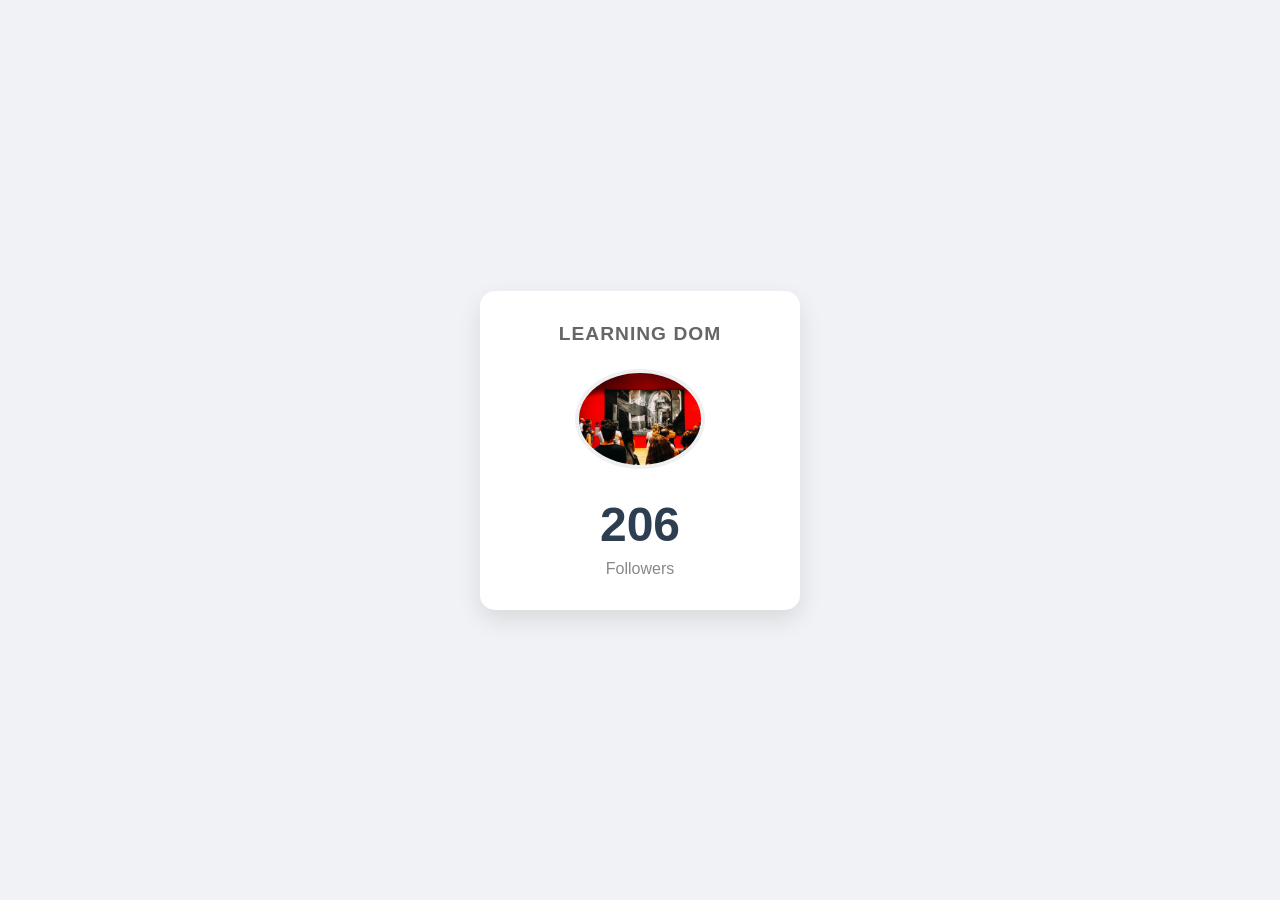
<file: JavaScript_Course/DOM_projects/01counter/index.html>
<!doctype html>
<html lang="en">
  <head>
    <meta charset="UTF-8" />
    <meta name="viewport" content="width=device-width, initial-scale=1.0" />
    <title>DOM</title>
    <link rel="stylesheet" href="./style.css" />
  </head>
  <body>
    <div class="container">
      <h1 class="title">Learning DOM</h1>
      <img src="./icons/unsplash.jpg" alt="forum groups" height="100px" />
      <h1 id="counter">1000</h1>
      <p id="followers">Followers</p>
    </div>
    <script src="./script.js"></script>
  </body>
</html>
</file>
<file: JavaScript_Course/DOM_projects/01counter/style.css>
/* 1. Reset & Global Styles */
* {
  margin: 0;
  padding: 0;
  box-sizing: border-box;
}

body {
  font-family: "Segoe UI", Tahoma, Geneva, Verdana, sans-serif;
  background-color: #f0f2f5;
  display: flex;
  justify-content: center;
  align-items: center;
  height: 100vh;
  color: #333;
}

/* 2. Main Container Card */
.container {
  background-color: #ffffff;
  padding: 2rem;
  border-radius: 15px;
  box-shadow: 0 10px 25px rgba(0, 0, 0, 0.1);
  text-align: center;
  width: 320px;
}

/* 3. Elements Styling */
.title {
  font-size: 1.2rem;
  color: #666;
  margin-bottom: 1.5rem;
  text-transform: uppercase;
  letter-spacing: 1px;
}

img {
  border-radius: 50%; /* Makes the square image a circle */
  object-fit: cover;
  border: 4px solid #eef0f2;
  margin-bottom: 1rem;
  transition: transform 0.3s ease;
}

img:hover {
  transform: scale(1.05);
}

#counter {
  font-size: 3rem;
  font-weight: bold;
  color: #2c3e50;
  margin: 0.5rem 0;
}

#followers {
  font-size: 1rem;
  color: #888;
  font-weight: 500;
}
</file>
